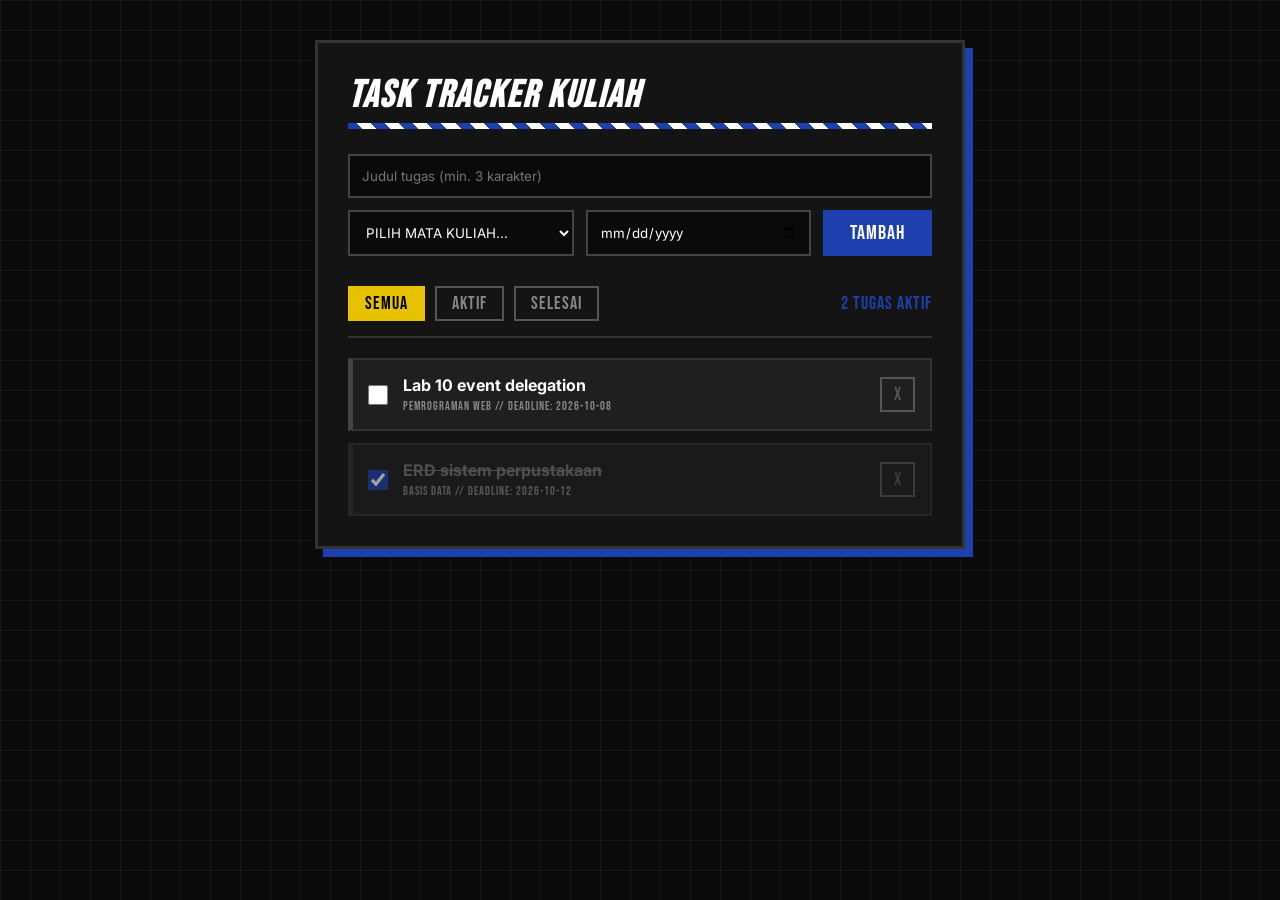
<file: task.html>
<!doctype html>
<html lang="id">
  <head>
    <meta charset="UTF-8" />
    <meta name="viewport" content="width=device-width, initial-scale=1.0" />
    <title>Task Tracker Kuliah - Retro Racing</title>
    <!-- Import font Bebas Neue dan Inter dari Google Fonts -->
    <link rel="preconnect" href="https://fonts.googleapis.com" />
    <link rel="preconnect" href="https://fonts.gstatic.com" crossorigin />
    <link href="https://fonts.googleapis.com/css2?family=Bebas+Neue&family=Inter:ital,wght@0,400;0,700;1,400&display=swap" rel="stylesheet" />
    <!-- Menghubungkan ke file CSS eksternal -->
    <link rel="stylesheet" href="style.css" />
    <script src="tracker.js" defer></script>
  </head>
  <body>
    <div class="container">
      <div class="header">
        <h2>TASK TRACKER KULIAH</h2>
        <div class="racing-stripe"></div>
      </div>

      <!-- Bagian Form -->
      <form id="taskForm">
        <input type="text" id="judulTugas" placeholder="Judul tugas (min. 3 karakter)" required minlength="3" />

        <div class="form-row">
          <select id="mataKuliah" required>
            <option value="" disabled selected>PILIH MATA KULIAH...</option>
            <option value="Pemrograman Web">Pemrograman Web</option>
            <option value="Basis Data">Basis Data</option>
            <option value="Jaringan Komputer">Jaringan Komputer</option>
          </select>
          <input type="date" id="deadline" required />
          <button type="submit" id="btnTambah">TAMBAH</button>
        </div>
      </form>

      <!-- Bagian Filter -->
      <div class="filter-container">
        <div class="filter-buttons">
          <button class="btn-filter active">SEMUA</button>
          <button class="btn-filter">AKTIF</button>
          <button class="btn-filter">SELESAI</button>
        </div>
        <span class="task-counter">2 TUGAS AKTIF</span>
      </div>

      <!-- Daftar Tugas -->
      <ul id="taskList">
        <!-- Contoh Tugas 1 (Belum Selesai) -->
        <li class="task-item">
          <input type="checkbox" class="check-tugas" />
          <div class="task-info">
            <span class="judul">Lab 10 event delegation</span>
            <span class="meta-data">Pemrograman Web // Deadline: 2026-10-08</span>
          </div>
          <button class="btn-hapus">X</button>
        </li>

        <!-- Contoh Tugas 2 (Sudah Selesai) -->
        <li class="task-item selesai">
          <input type="checkbox" class="check-tugas" checked />
          <div class="task-info">
            <span class="judul">ERD sistem perpustakaan</span>
            <span class="meta-data">Basis Data // Deadline: 2026-10-12</span>
          </div>
          <button class="btn-hapus">X</button>
        </li>
      </ul>
    </div>
  </body>
</html>
</file>
<file: style.css>
/* Reset dan Font Setup */
* {
  margin: 0;
  padding: 0;
  box-sizing: border-box;
}

body {
  /* Background grid ala visual 80s/90s arcade */
  background-color: #0a0a0a;
  background-image: linear-gradient(rgba(255, 255, 255, 0.05) 1px, transparent 1px), linear-gradient(90deg, rgba(255, 255, 255, 0.05) 1px, transparent 1px);
  background-size: 30px 30px;
  font-family: "Inter", sans-serif;
  color: #e0e0e0;
  padding: 40px 20px;
  display: flex;
  justify-content: center;
}

/* Container bergaya Dashboard Panel dengan Retro Solid Shadow */
.container {
  background-color: #141414;
  width: 100%;
  max-width: 650px;
  padding: 30px;
  border: 3px solid #333;
  /* Efek shadow arcade klasik dengan warna Racing Navy */
  box-shadow: 8px 8px 0px #1e40af;
  position: relative;
}

/* Header dengan font Bebas Neue dan aksen Racing Stripe */
.header h2 {
  font-family: "Bebas Neue", sans-serif;
  font-size: 38px;
  color: #ffffff;
  letter-spacing: 2px;
  font-style: italic;
  margin-bottom: 5px;
}

.racing-stripe {
  height: 6px;
  width: 100%;
  background: repeating-linear-gradient(45deg, #1e40af, #1e40af 10px, #ffffff 10px, #ffffff 20px);
  margin-bottom: 25px;
}

/* --- Styling Form --- */
#taskForm {
  margin-bottom: 30px;
}

input,
select,
button {
  border-radius: 0; /* Ujung tajam ala desain retro */
  outline: none;
}

#judulTugas {
  width: 100%;
  padding: 12px;
  margin-bottom: 12px;
  background-color: #0a0a0a;
  border: 2px solid #444;
  color: #fff;
  font-family: "Inter", sans-serif;
}

#judulTugas:focus,
.form-row select:focus,
.form-row input[type="date"]:focus {
  border-color: #1e40af;
}

.form-row {
  display: flex;
  gap: 12px;
}

.form-row select,
.form-row input[type="date"] {
  flex: 1;
  padding: 12px;
  background-color: #0a0a0a;
  border: 2px solid #444;
  color: #fff;
  font-family: "Inter", sans-serif;
}

/* Tombol Submit ala Arcade Button */
#btnTambah {
  font-family: "Bebas Neue", sans-serif;
  font-size: 20px;
  padding: 0 25px;
  background-color: #1e40af;
  color: white;
  border: 2px solid #1e40af;
  cursor: pointer;
  letter-spacing: 1px;
  transition: all 0.1s;
}

#btnTambah:hover {
  background-color: #fff;
  color: #1e40af;
  border-color: #fff;
}

#btnTambah:active {
  transform: translate(2px, 2px);
}

/* --- Styling Filter --- */
.filter-container {
  display: flex;
  justify-content: space-between;
  align-items: center;
  margin-bottom: 20px;
  border-bottom: 2px solid #333;
  padding-bottom: 15px;
}

.filter-buttons {
  display: flex;
  gap: 10px;
}

.btn-filter {
  font-family: "Bebas Neue", sans-serif;
  font-size: 18px;
  padding: 5px 15px;
  background-color: transparent;
  border: 2px solid #555;
  color: #888;
  cursor: pointer;
  letter-spacing: 1px;
}

.btn-filter.active,
.btn-filter:hover {
  background-color: #e6c200; /* Warna kuning retro dipertahankan sebagai kontras navy */
  color: #000;
  border-color: #e6c200;
}

.task-counter {
  font-family: "Bebas Neue", sans-serif;
  font-size: 18px;
  color: #1e40af;
  letter-spacing: 1px;
}

/* --- Styling List Tugas --- */
#taskList {
  list-style: none;
  display: flex;
  flex-direction: column;
  gap: 12px;
}

.task-item {
  display: flex;
  align-items: center;
  padding: 15px;
  background-color: #1f1f1f;
  border: 2px solid #333;
  border-left: 5px solid #444;
  transition: transform 0.2s;
}

.task-item:hover {
  transform: translateX(5px);
  border-left-color: #e6c200;
}

.check-tugas {
  margin-right: 15px;
  width: 20px;
  height: 20px;
  cursor: pointer;
  accent-color: #1e40af;
}

.task-info {
  flex: 1;
  display: flex;
  flex-direction: column;
}

.task-info .judul {
  font-size: 16px;
  font-weight: 700;
  color: #fff;
  margin-bottom: 4px;
}

.task-info .meta-data {
  font-size: 12px;
  color: #888;
  font-family: "Bebas Neue", sans-serif;
  letter-spacing: 1px;
}

/* Tombol Hapus */
.btn-hapus {
  font-family: "Bebas Neue", sans-serif;
  font-size: 18px;
  background-color: transparent;
  color: #555;
  border: 2px solid #555;
  width: 35px;
  height: 35px;
  cursor: pointer;
}

.btn-hapus:hover {
  background-color: #1e40af;
  color: #fff;
  border-color: #1e40af;
}

/* State Tugas Selesai */
.task-item.selesai {
  opacity: 0.6;
  border-left-color: #333;
}

.task-item.selesai:hover {
  transform: none;
  border-left-color: #333;
}

.task-item.selesai .judul {
  text-decoration: line-through;
  color: #777;
}
</file>
